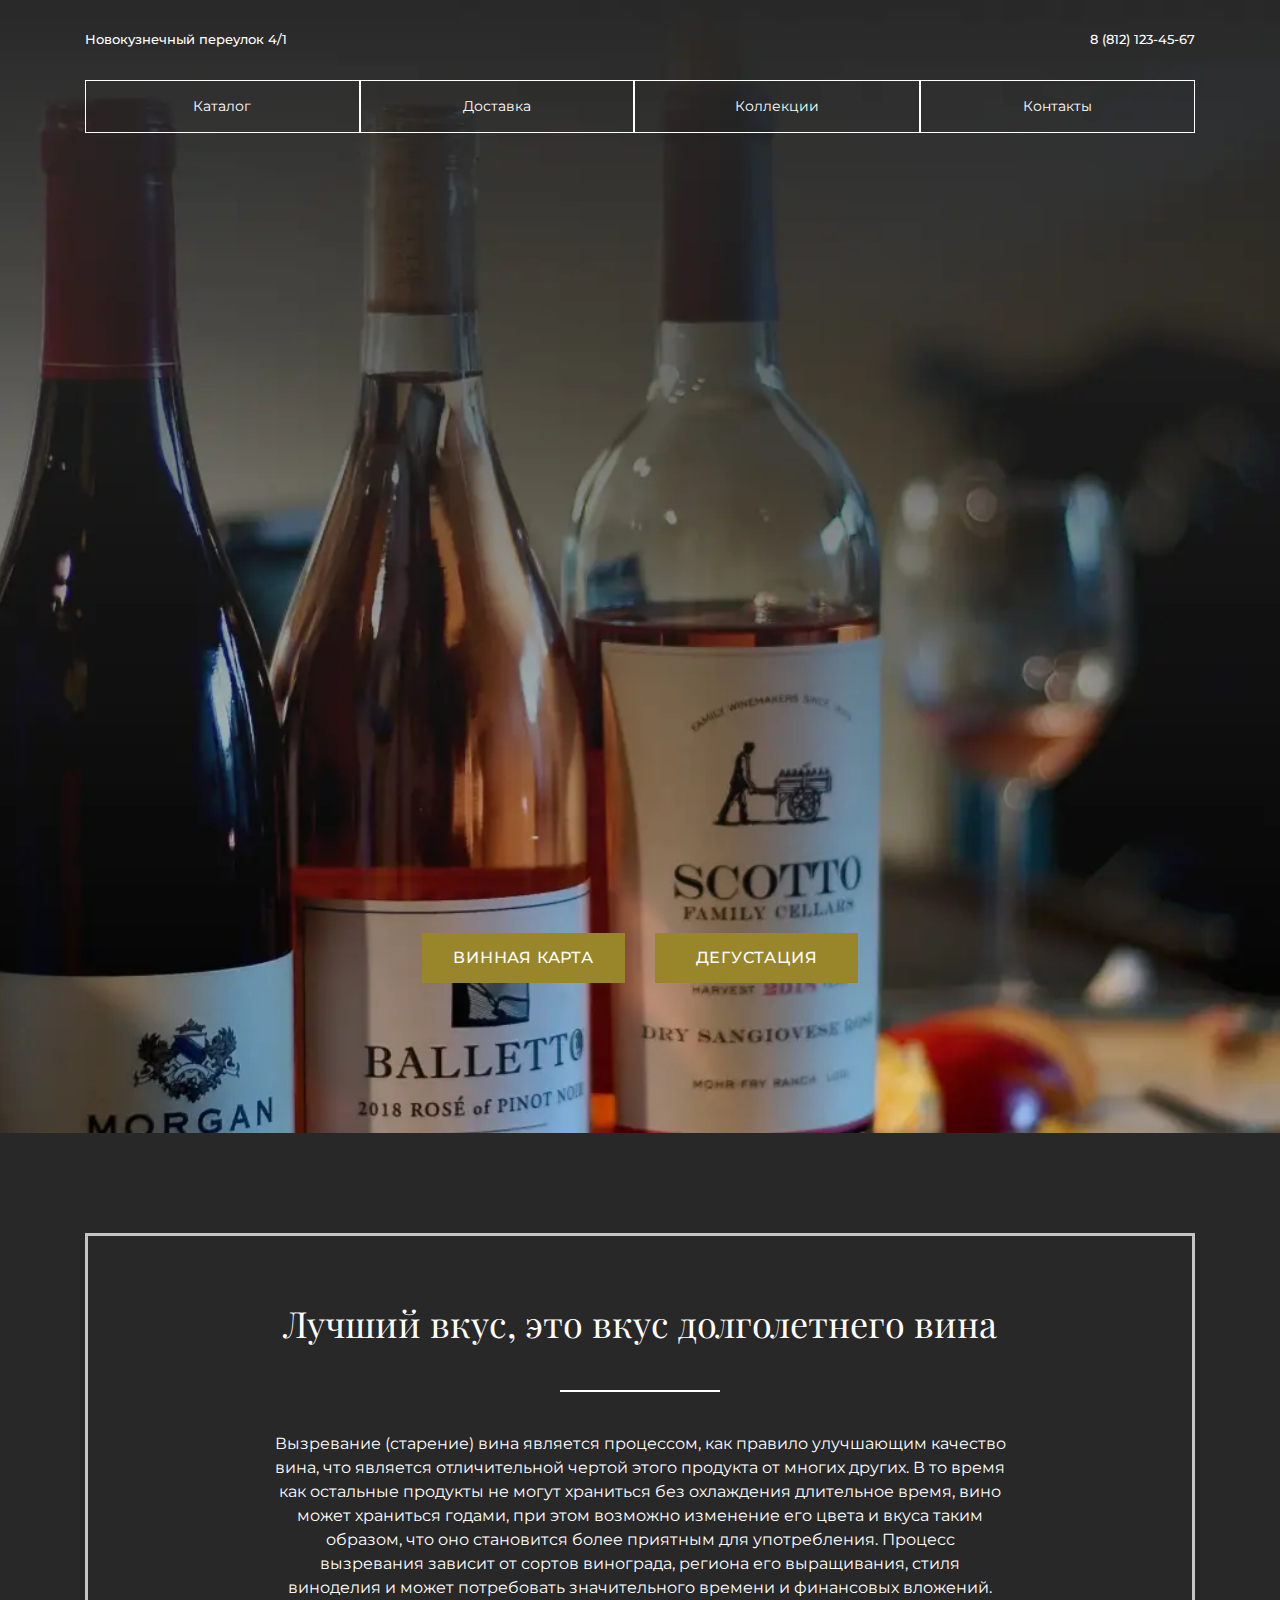
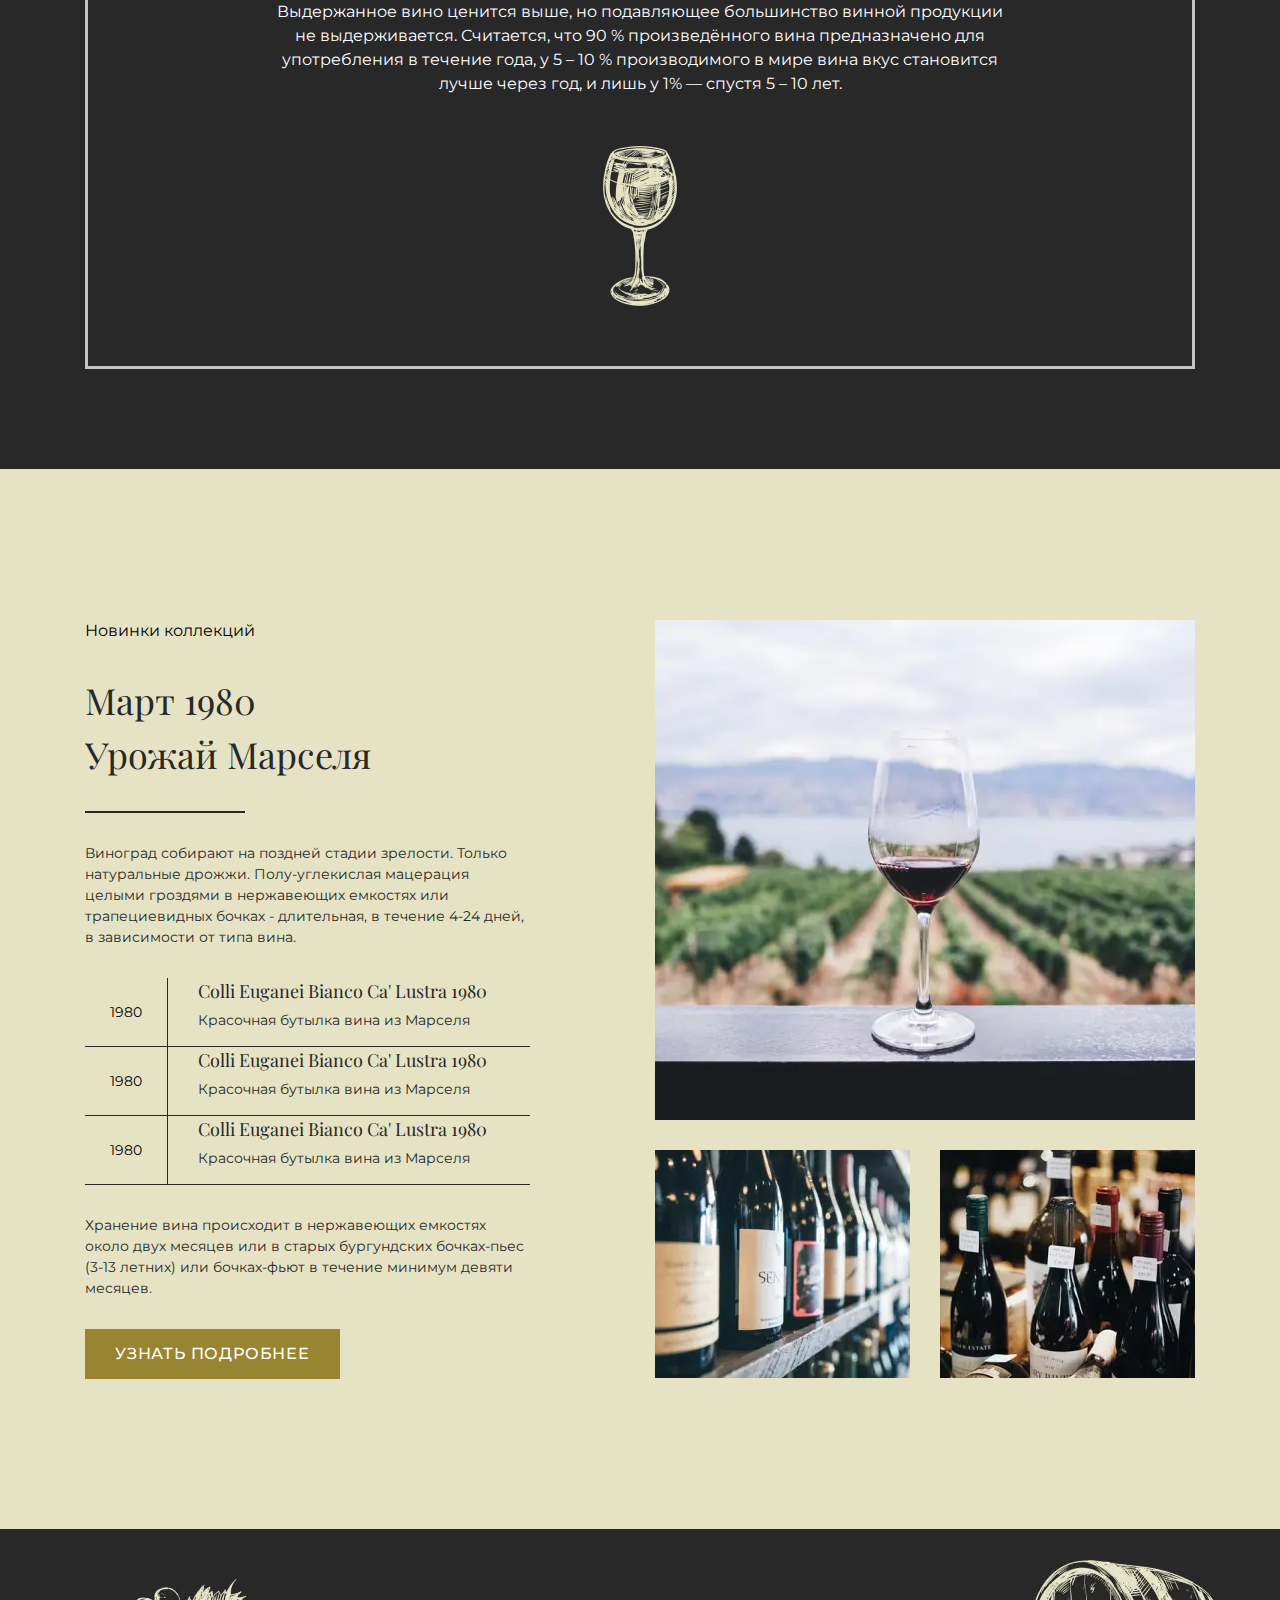
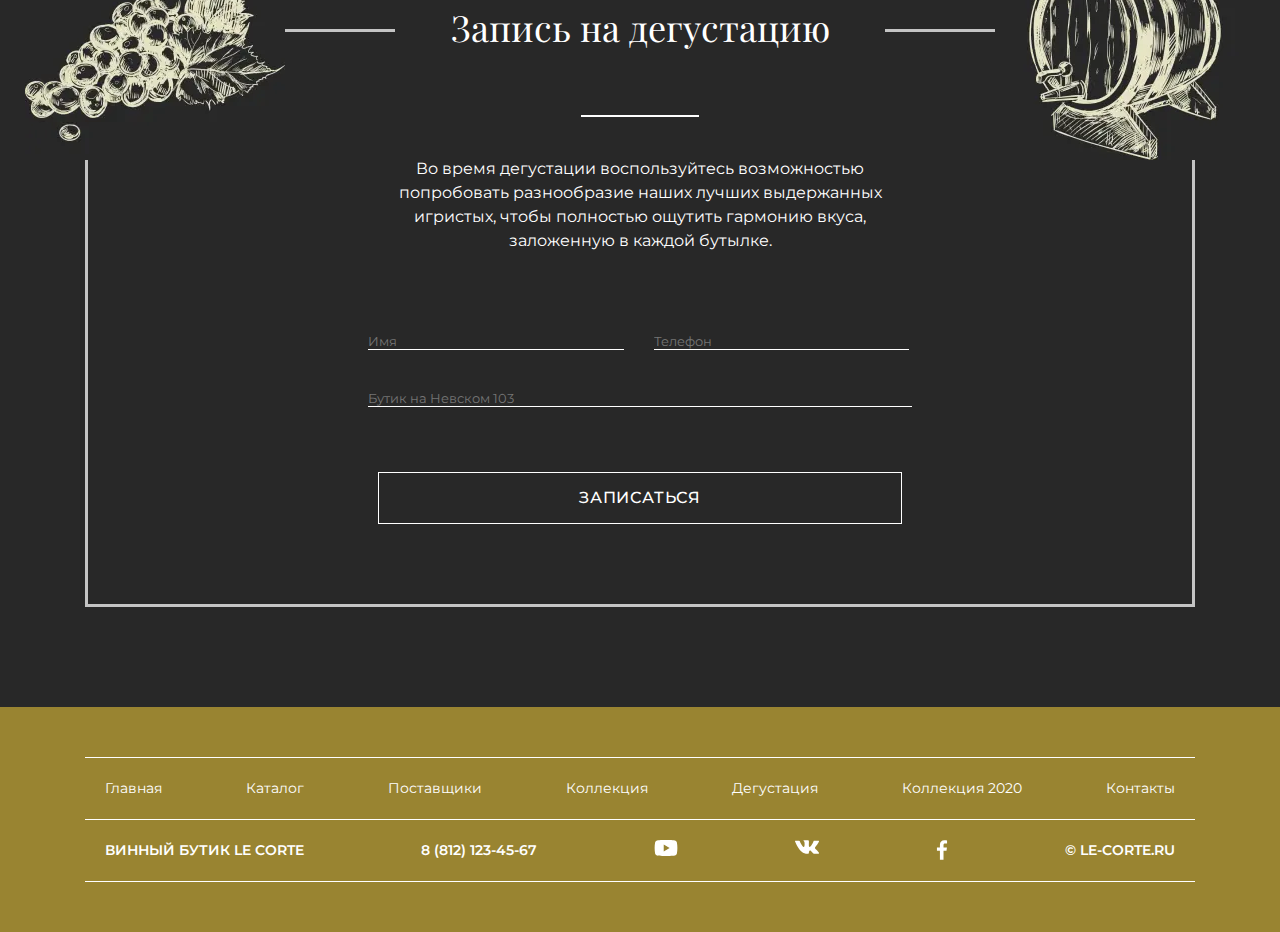
<file: index.html>
<!DOCTYPE html>
<html lang="en">
<head>
    <meta charset="UTF-8">
    <meta http-equiv="X-UA-Compatible" content="IE=edge">
    <meta name="viewport" content="width=device-width,initial-scale=1">
    <link rel="preconnect" href="https://fonts.googleapis.com">
    <link rel="preconnect" href="https://fonts.gstatic.com" crossorigin>
    <link href="https://fonts.googleapis.com/css2?family=Montserrat:ital,wght@0,400;0,500;0,600;1,600&display=swap" rel="stylesheet">
    <link href="https://fonts.googleapis.com/css2?family=Playfair+Display:wght@700&display=swap" rel="stylesheet">
    <link rel="stylesheet" href="css/style.min.css">
    <title>Shop</title>
</head>
<body>
    <div class="wrapper">
        <header>
    <div class="header__page">
        <div class="header__container container">
            <div class="header__body">
                <div class="header__top">
                    <a href="#" class="header__top-adres">Новокузнечный переулок 4/1</a>
                    <a href="phone:88121234567" class="header__top-phone">8 (812) 123-45-67</a>
                </div>
                <nav class="header__menu">
                    <ul class="header__menu-list">
                        <li class="header__menu-item"><a href="#" class="header__menu-link">Каталог</a></li>
                        <li class="header__menu-item"><a href="#" class="header__menu-link">Доставка</a></li>
                        <li class="header__menu-item"><a href="#" class="header__menu-link">Коллекции</a></li>
                        <li class="header__menu-item"><a href="#" class="header__menu-link">Контакты</a></li>
                    </ul>
                </nav>
            </div>
            <div class="header__button">
                <a href="#" class="header__btn-map">винная&nbsp;карта</a>
                <a href="#" class="header__btn-digustation">дегустация</a>
            </div>
        </div>
    </div>
</header>
        <section class="main">
    <div class="main__container container">
        <div class="main__body">
            <h1 class="main__title">Лучший вкус, это вкус долголетнего вина</h1>
            <span class="main__border"></span>
            <p class="main__text">Вызревание (старение) вина является процессом, как правило улучшающим качество вина, что является отличительной чертой этого продукта от многих других. В то время как остальные продукты не могут храниться без охлаждения длительное время, вино может храниться годами, при этом возможно изменение его цвета и вкуса таким образом, что оно становится более приятным для употребления. Процесс вызревания зависит от сортов винограда, региона его выращивания, стиля виноделия и может потребовать значительного времени и финансовых вложений. Выдержанное вино ценится выше, но подавляющее большинство винной продукции не выдерживается. Считается, что 90 % произведённого вина предназначено для употребления в течение года, у 5 – 10 % производимого в мире вина вкус становится лучше через год, и лишь у 1% — спустя 5 – 10 лет.</p>
            <picture><source srcset="img/image1.webp" type="image/webp"><img src="img/image1.png" alt="" class="main__image"></picture>
        </div>
    </div>
</section>
        <section class="new-collection">
    <div class="new-collection__page">
        <div class="new-collection__container container">
            <div class="new-collection__body">
                <div class="new-collection__info">
                    <div class="new-collection__label">Новинки коллекций</div>
                    <h2 class="new-collection__title">Март 1980 Урожай Марселя</h2>
                    <span class="new-collection__border"></span>
                    <p class="new-collection__text">Виноград собирают на поздней стадии зрелости. Только натуральные дрожжи. Полу-углекислая мацерация целыми гроздями в нержавеющих емкостях или трапециевидных бочках - длительная, в течение 4-24 дней, в зависимости от типа вина.</p>
                    <div class="new-collection__table">
                        <p class="new-collection__table-year">1980</p>
                        <div class="new-collection__table-info">
                            <h3 class="new-collection__table-title">Colli Euganei Bianco Ca' Lustra 1980</h3>
                            <p class="new-collection__table-text">Красочная бутылка вина из Марселя</p>
                        </div>
                    </div>
                    <div class="new-collection__table">
                        <p class="new-collection__table-year">1980</p>
                        <div class="new-collection__table-info">
                            <h3 class="new-collection__table-title">Colli Euganei Bianco Ca' Lustra 1980</h3>
                            <p class="new-collection__table-text">Красочная бутылка вина из Марселя</p>
                        </div>
                    </div>
                    <div class="new-collection__table">
                        <p class="new-collection__table-year">1980</p>
                        <div class="new-collection__table-info">
                        <h3 class="new-collection__table-title">Colli Euganei Bianco Ca' Lustra 1980</h3>
                        <p class="new-collection__table-text">Красочная бутылка вина из Марселя</p>
                        </div>
                    </div>
                    <p class="new-collection__text"> Хранение вина происходит в нержавеющих емкостях около двух месяцев или в старых бургундских бочках-пьес (3-13 летних) или бочках-фьют в течение минимум девяти месяцев.</p>
                    <a href="#" class="new-collection__button">узнать подробнее</a>
                </div>
                <div class="new-collection__photo">          
                        <picture><source srcset="img/Rectangle1.webp" type="image/webp"><img src="img/Rectangle1.jpg" alt="" class="new-collection__image1"></picture>
                        <picture><source srcset="img/Rectangle2.webp" type="image/webp"><img src="img/Rectangle2.jpg" alt="" class="new-collection__image2"></picture>
                        <picture><source srcset="img/Rectangle3.webp" type="image/webp"><img src="img/Rectangle3.jpg" alt="" class="new-collection__image3"></picture>
                </div>
            </div>
        </div>
    </div>
</section>
        <section class="digustation">
    <div class="digustation__page">
        <div class="digustation__container container">
            <div class="digustation__body">
                <h3 class="digustation__title">Запись на дегустацию</h3>
                <span class="digustation__border"></span>
                <p class="digustation__text">Во время дегустации воспользуйтесь возможностью попробовать разнообразие наших лучших выдержанных игристых, чтобы полностью ощутить гармонию вкуса, заложенную в каждой бутылке.</p>
                <div class="digustation__form">
                    <input class="digustation__form-input-name" type="text" placeholder="Имя">
                    <input class="digustation__form-input-phone" type="text" placeholder="Телефон">
                    <input class="digustation__form-input-addres" type="text" placeholder="Бутик на Невском 103">
                    <button class="digustation__form-btn">записаться</button>
                </div>
            </div>
        </div>
    </div>
</section>
        <footer>
    <div class="footer__page">
        <div class="footer__top">
            <div class="footer__top-container container">
                <div class="footer__top-body">
                    <nav class="footer__top-nav">
                        <ul class="footer__top-list">
                            <li class="footer__top-item">
                                <a href="#" class="footer__top-link">Главная</a>
                            </li>
                            <li class="footer__top-item">
                                <a href="#" class="footer__top-link">Каталог</a>
                            </li>
                            <li class="footer__top-item">
                                <a href="#" class="footer__top-link">Поставщики</a>
                            </li>
                            <li class="footer__top-item">
                                <a href="#" class="footer__top-link">Коллекция</a>
                            </li>
                            <li class="footer__top-item">
                                <a href="#" class="footer__top-link">Дегустация</a>
                            </li>
                            <li class="footer__top-item">
                                <a href="#" class="footer__top-link">Коллекция 2020</a>
                            </li>
                            <li class="footer__top-item">
                                <a href="#" class="footer__top-link">Контакты</a>
                            </li>
                        </ul>
                    </nav>
                </div>
                <div class="footer__bot-body">
                    <ul class="footer__bot-list">
                        <li class="footer__bot-item"><a href="" class="footer__bot-link">винный бутик LE CORTE</a></li>
                        <li class="footer__bot-item"><a href="phone:88121234567" class="footer__bot-link">8 (812) 123-45-67</a></li>
                        <li class="footer__bot-item"><a href="#" class="footer__bot-link"><picture><source srcset="img/yutube.svg" type="image/webp"><img src="img/yutube.svg" alt="yutube"></picture></a></li>
                        <li class="footer__bot-item"><a href="#" class="footer__bot-link"><picture><source srcset="img/Vk.svg" type="image/webp"><img src="img/Vk.svg" alt="Vk"></picture></a></li>
                        <li class="footer__bot-item"><a href="#" class="footer__bot-link"><picture><source srcset="img/facebook.svg" type="image/webp"><img src="img/facebook.svg" alt="facebook"></picture></a></li>
                        <li class="footer__bot-item"><a href="" class="footer__bot-link">© le-corte.ru</a></li>
                    </ul>
                </div>
            </div>
        </div>
    </div>
</footer>
    </div>
</body>
</html>
</file>
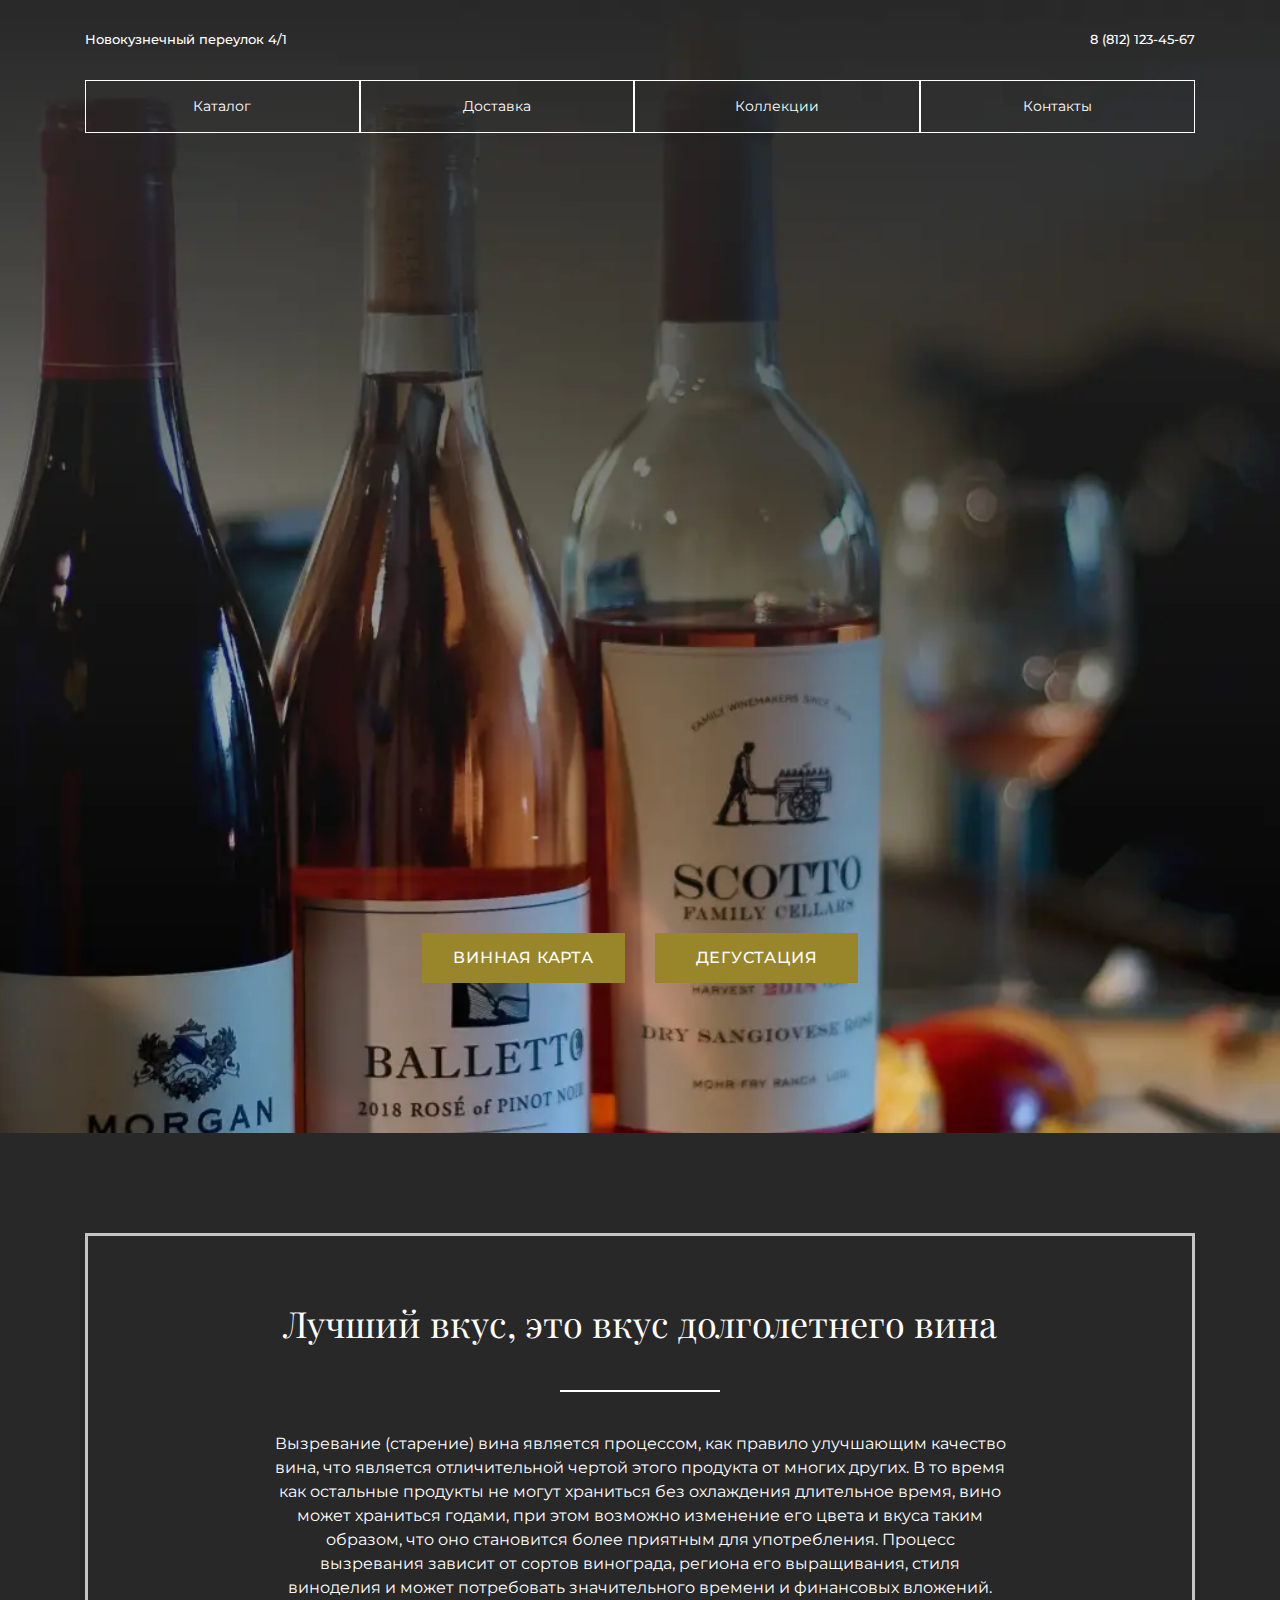
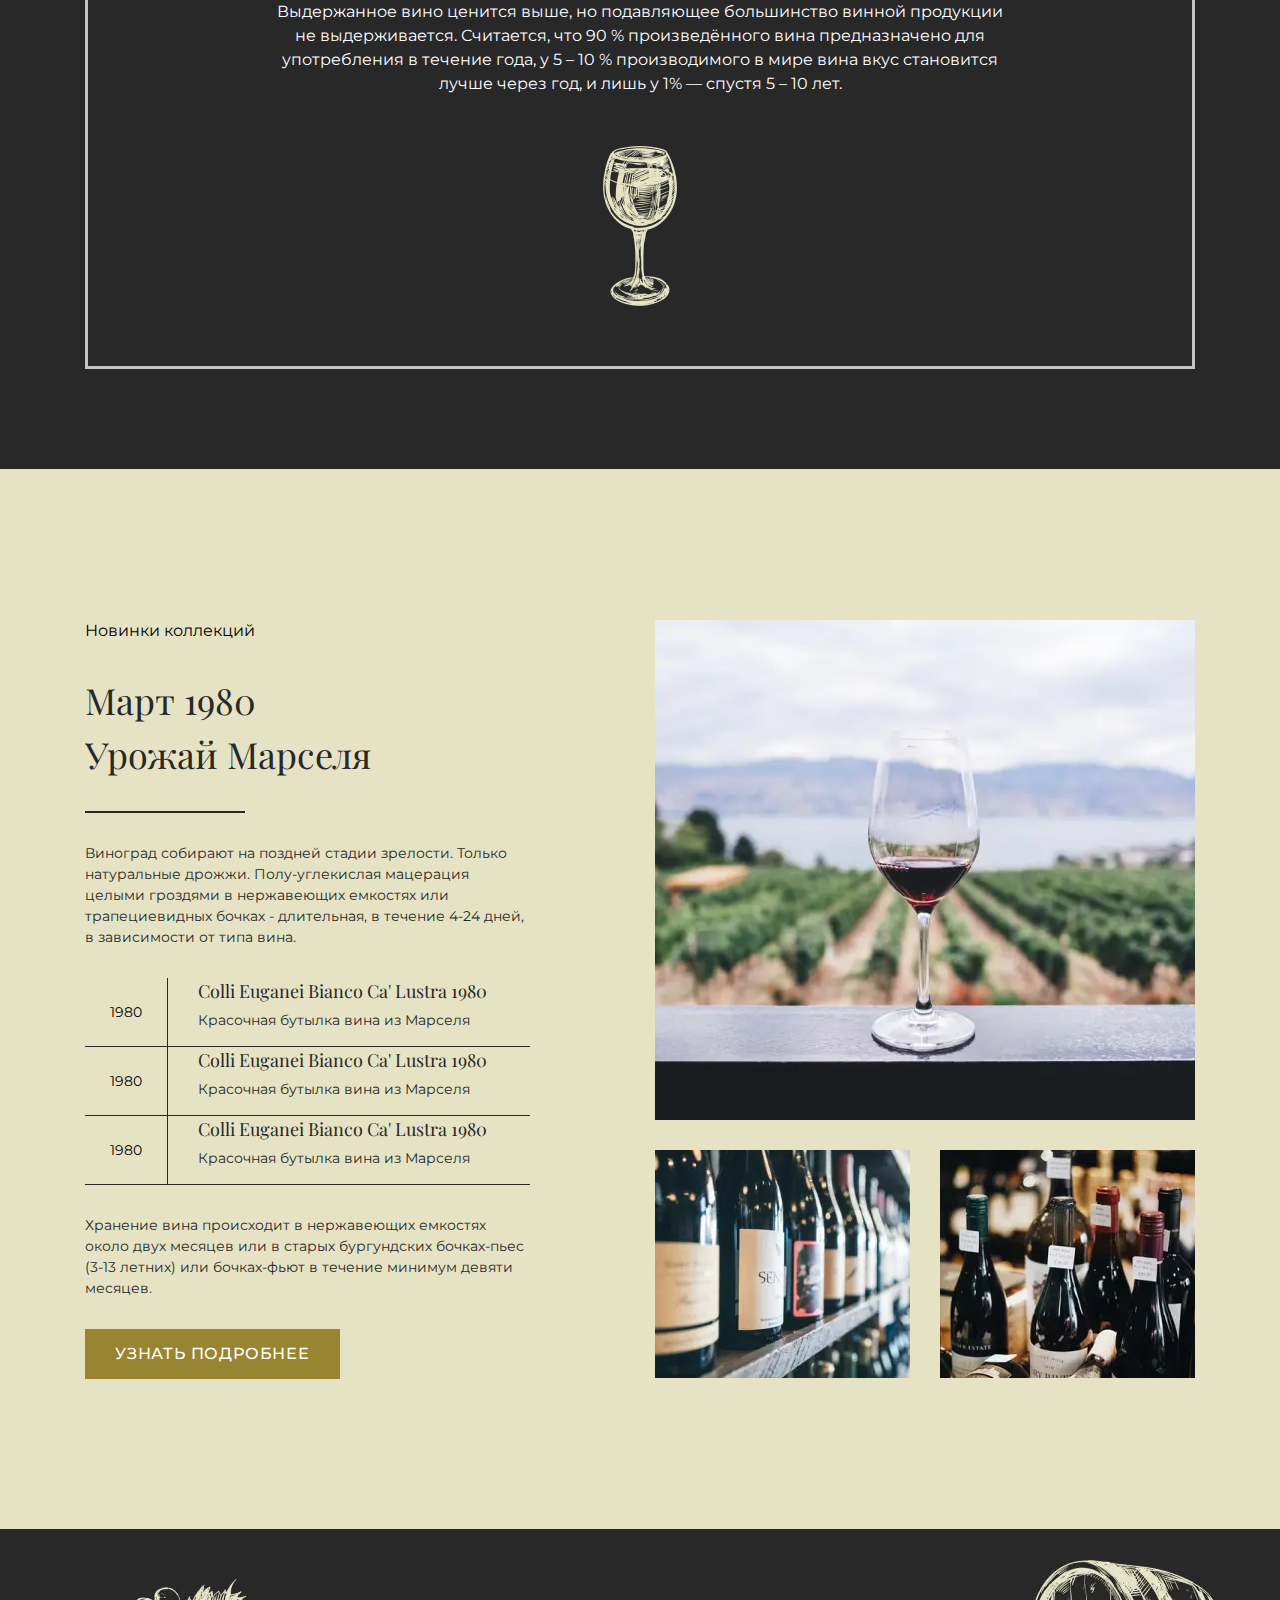
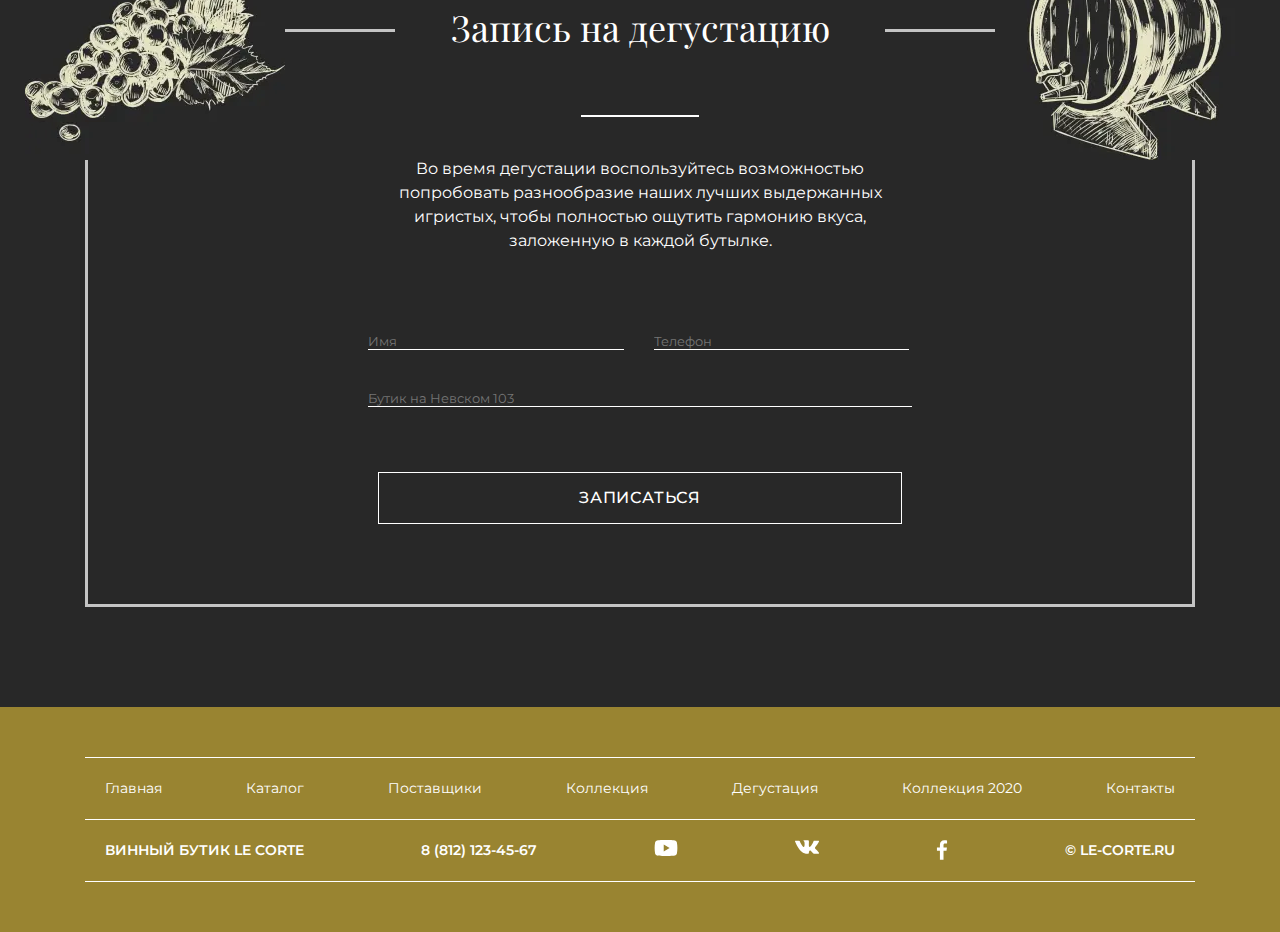
<file: img/index.html>
<!DOCTYPE html><html lang="en"><head>    <meta charset="UTF-8">    <meta http-equiv="X-UA-Compatible" content="IE=edge">    <meta name="viewport" content="width=device-width,initial-scale=1">    <link rel="preconnect" href="https://fonts.googleapis.com">    <link rel="preconnect" href="https://fonts.gstatic.com" crossorigin>    <link href="https://fonts.googleapis.com/css2?family=Montserrat:ital,wght@0,400;0,500;0,600;1,600&display=swap" rel="stylesheet">    <link href="https://fonts.googleapis.com/css2?family=Playfair+Display:wght@700&display=swap" rel="stylesheet">    <link rel="stylesheet" href="css/style.min.css">    <title>Shop</title></head><body>    <div class="wrapper">        <header>    <div class="header__page">        <div class="header__container container">            <div class="header__body">                <div class="header__top">                    <a href="#" class="header__top-adres">Новокузнечный переулок 4/1</a>                    <a href="phone:88121234567" class="header__top-phone">8 (812) 123-45-67</a>                </div>                <nav class="header__menu">                    <ul class="header__menu-list">                        <li class="header__menu-item"><a href="#" class="header__menu-link">Каталог</a></li>                        <li class="header__menu-item"><a href="#" class="header__menu-link">Доставка</a></li>                        <li class="header__menu-item"><a href="#" class="header__menu-link">Коллекции</a></li>                        <li class="header__menu-item"><a href="#" class="header__menu-link">Контакты</a></li>                    </ul>                </nav>            </div>            <div class="header__button">                <a href="#" class="header__btn-map">винная&nbsp;карта</a>                <a href="#" class="header__btn-digustation">дегустация</a>            </div>        </div>    </div></header>        <section class="main">    <div class="main__container container">        <div class="main__body">            <h1 class="main__title">Лучший вкус, это вкус долголетнего вина</h1>            <span class="main__border"></span>            <p class="main__text">Вызревание (старение) вина является процессом, как правило улучшающим качество вина, что является отличительной чертой этого продукта от многих других. В то время как остальные продукты не могут храниться без охлаждения длительное время, вино может храниться годами, при этом возможно изменение его цвета и вкуса таким образом, что оно становится более приятным для употребления. Процесс вызревания зависит от сортов винограда, региона его выращивания, стиля виноделия и может потребовать значительного времени и финансовых вложений. Выдержанное вино ценится выше, но подавляющее большинство винной продукции не выдерживается. Считается, что 90 % произведённого вина предназначено для употребления в течение года, у 5 – 10 % производимого в мире вина вкус становится лучше через год, и лишь у 1% — спустя 5 – 10 лет.</p>            <picture><source srcset="../../img/image1.webp" type="image/webp"><img src="../../img/image1.png" alt="" class="main__image"></picture>        </div>    </div></section>        <section class="new-collection">    <div class="new-collection__page">        <div class="new-collection__container container">            <div class="new-collection__body">                <div class="new-collection__info">                    <div class="new-collection__label">Новинки коллекций</div>                    <h2 class="new-collection__title">Март 1980 Урожай Марселя</h2>                    <span class="new-collection__border"></span>                    <p class="new-collection__text">Виноград собирают на поздней стадии зрелости. Только натуральные дрожжи. Полу-углекислая мацерация целыми гроздями в нержавеющих емкостях или трапециевидных бочках - длительная, в течение 4-24 дней, в зависимости от типа вина.</p>                    <div class="new-collection__table">                        <p class="new-collection__table-year">1980</p>                        <div class="new-collection__table-info">                            <h3 class="new-collection__table-title">Colli Euganei Bianco Ca' Lustra 1980</h3>                            <p class="new-collection__table-text">Красочная бутылка вина из Марселя</p>                        </div>                    </div>                    <div class="new-collection__table">                        <p class="new-collection__table-year">1980</p>                        <div class="new-collection__table-info">                            <h3 class="new-collection__table-title">Colli Euganei Bianco Ca' Lustra 1980</h3>                            <p class="new-collection__table-text">Красочная бутылка вина из Марселя</p>                        </div>                    </div>                    <div class="new-collection__table">                        <p class="new-collection__table-year">1980</p>                        <div class="new-collection__table-info">                        <h3 class="new-collection__table-title">Colli Euganei Bianco Ca' Lustra 1980</h3>                        <p class="new-collection__table-text">Красочная бутылка вина из Марселя</p>                        </div>                    </div>                    <p class="new-collection__text"> Хранение вина происходит в нержавеющих емкостях около двух месяцев или в старых бургундских бочках-пьес (3-13 летних) или бочках-фьют в течение минимум девяти месяцев.</p>                    <a href="#" class="new-collection__button">узнать подробнее</a>                </div>                <div class="new-collection__photo">                                  <picture><source srcset="../../img/Rectangle1.webp" type="image/webp"><img src="../../img/Rectangle1.jpg" alt="" class="new-collection__image1"></picture>                        <picture><source srcset="../../img/Rectangle2.webp" type="image/webp"><img src="../../img/Rectangle2.jpg" alt="" class="new-collection__image2"></picture>                        <picture><source srcset="../../img/Rectangle3.webp" type="image/webp"><img src="../../img/Rectangle3.jpg" alt="" class="new-collection__image3"></picture>                </div>            </div>        </div>    </div></section>        <section class="digustation">    <div class="digustation__page">        <div class="digustation__container container">            <div class="digustation__body">                <h3 class="digustation__title">Запись на дегустацию</h3>                <span class="digustation__border"></span>                <p class="digustation__text">Во время дегустации воспользуйтесь возможностью попробовать разнообразие наших лучших выдержанных игристых, чтобы полностью ощутить гармонию вкуса, заложенную в каждой бутылке.</p>                <div class="digustation__form">                    <input class="digustation__form-input-name" type="text" placeholder="Имя">                    <input class="digustation__form-input-phone" type="text" placeholder="Телефон">                    <input class="digustation__form-input-addres" type="text" placeholder="Бутик на Невском 103">                    <button class="digustation__form-btn">записаться</button>                </div>            </div>        </div>    </div></section>        <footer>    <div class="footer__page">        <div class="footer__top">            <div class="footer__top-container container">                <div class="footer__top-body">                    <nav class="footer__top-nav">                        <ul class="footer__top-list">                            <li class="footer__top-item">                                <a href="#" class="footer__top-link">Главная</a>                            </li>                            <li class="footer__top-item">                                <a href="#" class="footer__top-link">Каталог</a>                            </li>                            <li class="footer__top-item">                                <a href="#" class="footer__top-link">Поставщики</a>                            </li>                            <li class="footer__top-item">                                <a href="#" class="footer__top-link">Коллекция</a>                            </li>                            <li class="footer__top-item">                                <a href="#" class="footer__top-link">Дегустация</a>                            </li>                            <li class="footer__top-item">                                <a href="#" class="footer__top-link">Коллекция 2020</a>                            </li>                            <li class="footer__top-item">                                <a href="#" class="footer__top-link">Контакты</a>                            </li>                        </ul>                    </nav>                </div>                <div class="footer__bot-body">                    <ul class="footer__bot-list">                        <li class="footer__bot-item"><a href="" class="footer__bot-link">винный бутик LE CORTE</a></li>                        <li class="footer__bot-item"><a href="phone:88121234567" class="footer__bot-link">8 (812) 123-45-67</a></li>                        <li class="footer__bot-item"><a href="#" class="footer__bot-link"><picture><source srcset="../../img/yutube.svg" type="image/webp"><img src="../../img/yutube.svg" alt="yutube"></picture></a></li>                        <li class="footer__bot-item"><a href="#" class="footer__bot-link"><picture><source srcset="../../img/Vk.svg" type="image/webp"><img src="../../img/Vk.svg" alt="Vk"></picture></a></li>                        <li class="footer__bot-item"><a href="#" class="footer__bot-link"><picture><source srcset="../../img/facebook.svg" type="image/webp"><img src="../../img/facebook.svg" alt="facebook"></picture></a></li>                        <li class="footer__bot-item"><a href="" class="footer__bot-link">© le-corte.ru</a></li>                    </ul>                </div>            </div>        </div>    </div></footer>    </div></body></html>
</file>
<file: css/style.min.css>
.digustation__page{background:#282828;padding:100px 0}.digustation__body{display:-webkit-box;display:-ms-flexbox;display:flex;-webkit-box-orient:vertical;-webkit-box-direction:normal;-ms-flex-direction:column;flex-direction:column;-webkit-box-pack:center;-ms-flex-pack:center;justify-content:center;-webkit-box-align:center;-ms-flex-align:center;align-items:center;border:3px solid #c4c4c4;padding:0 280px 80px}.digustation__title{font:36px/150% "Playfair Display";background:#282828;text-align:center;color:#fff;margin-bottom:40px;margin-top:-32px;width:490px;height:75px;position:relative}.digustation__title::after,.digustation__title::before{content:"";position:absolute;top:-40px;width:260px;height:200px}.digustation__title::after{background:url(../img/form2.png) no-repeat center/100%;left:600px}.digustation__title::before{background:url(../img/image1.png) no-repeat center/100%;right:600px}.digustation__border{border:1px solid #fff;width:118px;margin-bottom:40px}.digustation__text{font-size:16px;line-height:150%;text-align:center;color:#fff;max-width:540px;margin-bottom:80px}.digustation__form{display:-webkit-box;display:-ms-flexbox;display:flex;-ms-flex-wrap:wrap;flex-wrap:wrap}.digustation__form-input-name{margin-right:30px}.digustation__form-input-addres,.digustation__form-input-name,.digustation__form-input-phone{-webkit-box-flex:0;-ms-flex:0 1 47%;flex:0 1 47%;border-bottom:1px solid #fff;margin-bottom:40px;background:0 0;color:#fff}.digustation__form-input-addres{-ms-flex:0 1 100%;flex:0 1 100%;margin-bottom:65px}.digustation__form-btn{display:block;margin:0 auto;border:1px solid #fff;padding:15px 200px;background:#282828;font-weight:500;font-size:16px;line-height:125%;text-align:center;letter-spacing:.05em;text-transform:uppercase;color:#fff;-webkit-transition:background-color .4s ease;-o-transition:background-color .4s ease;transition:background-color .4s ease}.digustation__form-btn:hover,.footer__page{background:#998431}.footer__top-body{padding-top:50px}.footer__top-list{display:-webkit-box;display:-ms-flexbox;display:flex;-webkit-box-pack:justify;-ms-flex-pack:justify;justify-content:space-between;border-top:1px solid #fff;border-bottom:1px solid #fff}.footer__top-item{padding:20px}.footer__top-link{font-size:14px;line-height:150%;text-align:center;color:#fff}.footer__bot-body{padding-bottom:50px}.footer__bot-list{display:-webkit-box;display:-ms-flexbox;display:flex;-webkit-box-pack:justify;-ms-flex-pack:justify;justify-content:space-between;border-bottom:1px solid #fff}.footer__bot-item{padding:20px}.footer__bot-link{font-weight:600;font-size:14px;line-height:150%;text-align:center;text-transform:uppercase;color:#fff}.header__page{background:url(../img/bgc.jpg) no-repeat center/cover;margin-bottom:100px}.header__body{margin-bottom:800px}.header__top{display:-webkit-box;display:-ms-flexbox;display:flex;-webkit-box-pack:justify;-ms-flex-pack:justify;justify-content:space-between;-webkit-box-align:center;-ms-flex-align:center;align-items:center;text-align:center;padding:30px 0}.header__top-adres,.header__top-phone{font-weight:500;font-size:13px;line-height:150%;color:#fff}.header__menu-list{display:-webkit-box;display:-ms-flexbox;display:flex;-webkit-box-pack:justify;-ms-flex-pack:justify;justify-content:space-between;-webkit-box-align:center;-ms-flex-align:center;align-items:center;text-align:center}.header__menu-item{padding:15px 100px;border:1px solid #fff;cursor:pointer;-webkit-transition:background-color .4s ease;-o-transition:background-color .4s ease;transition:background-color .4s ease;width:100%}.header__menu-item:hover{background:#ffffff73}.header__menu-link{font-size:14px;line-height:150%;text-align:center;color:#fff}.header__button{display:-webkit-box;display:-ms-flexbox;display:flex;-webkit-box-pack:center;-ms-flex-pack:center;justify-content:center;-webkit-box-align:center;-ms-flex-align:center;align-items:center;text-align:center;padding-bottom:150px}.header__btn-digustation,.header__btn-map{background:#99862a;width:203px;height:50px;font-weight:500;font-size:16px;line-height:125%;text-align:center;letter-spacing:.05em;text-transform:uppercase;padding:15px 30px;color:#fff;margin:0 15px;-webkit-transition:background-color .4s ease;-o-transition:background-color .4s ease;transition:background-color .4s ease}.header__btn-digustation:hover,.header__btn-map:hover{background:#494014}.main{margin-bottom:100px}.main__body{display:-webkit-box;display:-ms-flexbox;display:flex;-webkit-box-orient:vertical;-webkit-box-direction:normal;-ms-flex-direction:column;flex-direction:column;-webkit-box-pack:center;-ms-flex-pack:center;justify-content:center;-webkit-box-align:center;-ms-flex-align:center;align-items:center;text-align:center;border:3px solid #c4c4c4;padding:60px 150px}.main__title{font:36px/150% "Playfair Display",serif;color:#fff;margin-bottom:40px}.main__border{border:1px solid #fff;width:160px;margin-bottom:40px}.main__text{font-size:16px;line-height:150%;text-align:center;color:#fff;max-width:733px;margin-bottom:50px}.main__image{max-width:100%;max-height:100%}.new-collection__page{background:#e6e3c4}.new-collection__body{display:-webkit-box;display:-ms-flexbox;display:flex;-webkit-box-pack:justify;-ms-flex-pack:justify;justify-content:space-between;-webkit-box-align:center;-ms-flex-align:center;align-items:center;padding:150px 0}.new-collection__info{max-width:445px;margin-right:125px}.new-collection__label{font-size:16px;line-height:150%;color:#000;margin-bottom:30px}.new-collection__title{font:36px/150% "Playfair Display",serif;color:#282828;max-width:300px;margin-bottom:30px}.new-collection__border{border:1px solid #282828;width:160px;margin-bottom:30px;display:block}.new-collection__text{font-size:14px;line-height:150%;color:#282828;margin:30px 0}.new-collection__table,.new-collection__table-year{display:-webkit-box;display:-ms-flexbox;display:flex}.new-collection__table{border:1px solid #282828;border-top:none;border-right:none;border-left:none;max-width:445px}.new-collection__table-year{-webkit-box-align:center;-ms-flex-align:center;align-items:center;text-align:center;border-right:1px solid #282828;padding:25px}.new-collection__table-info{display:-webkit-box;display:-ms-flexbox;display:flex;-webkit-box-orient:vertical;-webkit-box-direction:normal;-ms-flex-direction:column;flex-direction:column;-webkit-box-align:start;-ms-flex-align:start;align-items:flex-start;margin-left:30px}.new-collection__table-title{font:18px/150% "Playfair Display",serif;color:#282828;margin-bottom:5px}.new-collection__table-text{font-size:14px;line-height:150%;color:#282828;margin-bottom:15px}.new-collection__button{background:#998431;width:255px;height:50px;font-weight:500;font-size:16px;line-height:125%;text-align:center;letter-spacing:.05em;text-transform:uppercase;color:#fff;padding:15px 30px;display:block;-webkit-transition:background-color .4s ease;-o-transition:background-color .4s ease;transition:background-color .4s ease}.new-collection__button:hover{background:#4c4118}.new-collection__photo{display:-webkit-box;display:-ms-flexbox;display:flex;-ms-flex-wrap:wrap;flex-wrap:wrap}.new-collection__image1,.new-collection__image2{-webkit-box-flex:0;max-width:100%;max-height:100%}.new-collection__image1{-ms-flex:0 1 100%;flex:0 1 100%;margin-bottom:30px}.new-collection__image2{-ms-flex:0 1 50%;flex:0 1 50%;margin-right:30px}.new-collection__image3{-webkit-box-flex:0;-ms-flex:0 1 50%;flex:0 1 50%;max-width:255px;max-height:228px}*{padding:0;margin:0;border:0}*,:after,:before{-webkit-box-sizing:border-box;box-sizing:border-box}:active,:focus,a:active,a:focus{outline:0}aside,footer,header,nav{display:block}body,html{font:14px/1 "Montserrat",sans-serif;height:100%;width:100%;-ms-text-size-adjust:100%;-moz-text-size-adjust:100%;-webkit-text-size-adjust:100%}button,input,textarea{font-family:inherit}input::-ms-clear{display:none}button{cursor:pointer}button::-moz-focus-inner{padding:0;border:0}a,a:hover,a:visited{text-decoration:none}ul li{list-style:none}img{vertical-align:top}h1,h2,h3,h4,h5,h6{font-size:inherit;font-weight:400}.wrapper{width:100%;min-height:100%;overflow:hidden;display:-webkit-box;display:-ms-flexbox;display:flex;-webkit-box-orient:vertical;-webkit-box-direction:normal;-ms-flex-direction:column;flex-direction:column;background:#282828}.container{max-width:1140px;margin:0 auto;padding:0 15px}@supports (-webkit-appearance:none){.digustation__title::after{background-image:url(../img/form2.webp)}.digustation__title::before{background-image:url(../img/form1.webp)}.header__page{background-image:url(../img/bgc.webp)}}@media (max-width:1240px){.digustation__title::after,.digustation__title::before{background-size:70%}.main__body{padding:40px 100px}}@media (max-width:1140px){.digustation__title::after{top:-40px;left:500px}.digustation__title::before{top:-40px;right:500px}.new-collection__body,.new-collection__photo{-webkit-box-pack:center;-ms-flex-pack:center;justify-content:center}.new-collection__body{padding:100px 0}.new-collection__photo{-webkit-box-align:center;-ms-flex-align:center;align-items:center;-webkit-box-orient:vertical;-webkit-box-direction:normal;-ms-flex-direction:column;flex-direction:column}.new-collection__image1,.new-collection__image2{max-width:255px;max-height:228px}.new-collection__image2{margin-bottom:30px;margin-right:0}}@media (max-width:1110px){.header__menu-item{padding:15px 50px}}@media (max-width:988px){.digustation__title::after,.digustation__title::before{display:none}.digustation__text{width:700px}}@media (max-width:880px){.footer__top-list{-webkit-box-orient:vertical;-webkit-box-direction:normal;-ms-flex-direction:column;flex-direction:column;-webkit-box-pack:center;-ms-flex-pack:center;justify-content:center;-webkit-box-align:center;-ms-flex-align:center;align-items:center;text-align:center}}@media (max-width:788px){.new-collection__info{margin-right:50px}}@media (max-width:768px){.footer__bot-list{-webkit-box-orient:vertical;-webkit-box-direction:normal;-ms-flex-direction:column;flex-direction:column;-webkit-box-pack:center;-ms-flex-pack:center;justify-content:center;-webkit-box-align:center;-ms-flex-align:center;align-items:center;text-align:center}.header__body{margin-bottom:600px}.main__body{padding:40px 70px}}@media (max-width:708px){.new-collection__info{margin-right:30px}}@media (max-width:700px){.header__menu-list{-ms-flex-wrap:wrap;flex-wrap:wrap}.header__menu-item{-webkit-box-flex:0;-ms-flex:0 1 50%;flex:0 1 50%}}@media (max-width:680px){.new-collection__body{-webkit-box-orient:vertical;-webkit-box-direction:normal;-ms-flex-direction:column;flex-direction:column;padding:60px 0;-webkit-box-align:center;-ms-flex-align:center;align-items:center}.new-collection__info{margin-right:0}.new-collection__button{margin:0 auto}.new-collection__photo{-webkit-box-orient:horizontal;-webkit-box-direction:normal;-ms-flex-direction:row;flex-direction:row;margin-top:30px}.new-collection__image1,.new-collection__image2,.new-collection__image3{-webkit-box-flex:0;-ms-flex:0 1 100%;flex:0 1 100%;max-width:100%;max-height:100%}.new-collection__image2,.new-collection__image3{-ms-flex:0 1 50%;flex:0 1 50%}.new-collection__image2{margin-right:15px;margin-bottom:0}.new-collection__image3{margin-left:15px}}@media (max-width:620px){.main__body{padding:35px 50px}}@media (max-width:600px){.digustation__body{padding:0 200px 80px}.digustation__title{width:400px;height:55px;font-size:30px}.digustation__text{width:400px}.digustation__form-input-name{margin-right:0}.digustation__form-input-name,.digustation__form-input-phone{-webkit-box-flex:0;-ms-flex:0 1 100%;flex:0 1 100%}.digustation__form-btn{padding:15px 150px}}@media (max-width:570px){.new-collection__photo{-webkit-box-align:center;-ms-flex-align:center;align-items:center;-webkit-box-pack:center;-ms-flex-pack:center;justify-content:center;-webkit-box-orient:vertical;-webkit-box-direction:normal;-ms-flex-direction:column;flex-direction:column}.new-collection__image1{max-width:255px;max-height:228px}.new-collection__image2,.new-collection__image3{margin-bottom:30px;margin-right:0;max-width:255px;max-height:228px}.new-collection__image3{margin-left:0}}@media (max-width:537px){.main__title{font-size:26px}}@media (max-width:500px){.header__body{margin-bottom:400px}.main__body{padding:30px}}@media (max-width:480px){.digustation__body{padding:0 150px 80px}.digustation__title{width:200px;height:45px;font-size:28px;margin-top:-40px;margin-bottom:60px}.digustation__text{width:300px}.digustation__form-btn{padding:15px 100px}}@media (max-width:450px){.header__button{-webkit-box-orient:vertical;-webkit-box-direction:normal;-ms-flex-direction:column;flex-direction:column}.header__btn-map{margin-bottom:20px}}@media (max-width:400px){.digustation__body{padding:0 120px 80px}.digustation__text{width:280px}.digustation__form-btn{padding:15px 60px}.header__top-adres,.header__top-phone{font-size:12px;font-weight:400}.header__menu-item{padding:15px 30px}}
</file>
<file: img/css/style.min.css>
.digustation__page{background:#282828;padding:100px 0}.digustation__body{display:-webkit-box;display:-ms-flexbox;display:flex;-webkit-box-orient:vertical;-webkit-box-direction:normal;-ms-flex-direction:column;flex-direction:column;-webkit-box-pack:center;-ms-flex-pack:center;justify-content:center;-webkit-box-align:center;-ms-flex-align:center;align-items:center;border:3px solid #c4c4c4;padding:0 280px 80px}.digustation__title{font:36px/150% "Playfair Display";background:#282828;text-align:center;color:#fff;margin-bottom:40px;margin-top:-32px;width:490px;height:75px;position:relative}.digustation__title::after,.digustation__title::before{content:"";position:absolute;top:-40px;width:260px;height:200px}.digustation__title::after{background:url(../../img/form2.png) no-repeat center/100%;left:600px}.digustation__title::before{background:url(../../img/form1.png) no-repeat center/100%;right:600px}.digustation__border{border:1px solid #fff;width:118px;margin-bottom:40px}.digustation__text{font-size:16px;line-height:150%;text-align:center;color:#fff;max-width:540px;margin-bottom:80px}.digustation__form{display:-webkit-box;display:-ms-flexbox;display:flex;-ms-flex-wrap:wrap;flex-wrap:wrap}.digustation__form-input-name{margin-right:30px}.digustation__form-input-addres,.digustation__form-input-name,.digustation__form-input-phone{-webkit-box-flex:0;-ms-flex:0 1 47%;flex:0 1 47%;border-bottom:1px solid #fff;margin-bottom:40px;background:0 0;color:#fff}.digustation__form-input-addres{-ms-flex:0 1 100%;flex:0 1 100%;margin-bottom:65px}.digustation__form-btn{display:block;margin:0 auto;border:1px solid #fff;padding:15px 200px;background:#282828;font-weight:500;font-size:16px;line-height:125%;text-align:center;letter-spacing:.05em;text-transform:uppercase;color:#fff;-webkit-transition:background-color .4s ease;-o-transition:background-color .4s ease;transition:background-color .4s ease}.digustation__form-btn:hover,.footer__page{background:#998431}.footer__top-body{padding-top:50px}.footer__top-list{display:-webkit-box;display:-ms-flexbox;display:flex;-webkit-box-pack:justify;-ms-flex-pack:justify;justify-content:space-between;border-top:1px solid #fff;border-bottom:1px solid #fff}.footer__top-item{padding:20px}.footer__top-link{font-size:14px;line-height:150%;text-align:center;color:#fff}.footer__bot-body{padding-bottom:50px}.footer__bot-list{display:-webkit-box;display:-ms-flexbox;display:flex;-webkit-box-pack:justify;-ms-flex-pack:justify;justify-content:space-between;border-bottom:1px solid #fff}.footer__bot-item{padding:20px}.footer__bot-link{font-weight:600;font-size:14px;line-height:150%;text-align:center;text-transform:uppercase;color:#fff}.header__page{background:url(../../img/bgc.jpg) no-repeat center/cover;margin-bottom:100px}.header__body{margin-bottom:800px}.header__top{display:-webkit-box;display:-ms-flexbox;display:flex;-webkit-box-pack:justify;-ms-flex-pack:justify;justify-content:space-between;-webkit-box-align:center;-ms-flex-align:center;align-items:center;text-align:center;padding:30px 0}.header__top-adres,.header__top-phone{font-weight:500;font-size:13px;line-height:150%;color:#fff}.header__menu-list{display:-webkit-box;display:-ms-flexbox;display:flex;-webkit-box-pack:justify;-ms-flex-pack:justify;justify-content:space-between;-webkit-box-align:center;-ms-flex-align:center;align-items:center;text-align:center}.header__menu-item{padding:15px 100px;border:1px solid #fff;cursor:pointer;-webkit-transition:background-color .4s ease;-o-transition:background-color .4s ease;transition:background-color .4s ease;width:100%}.header__menu-item:hover{background:#ffffff73}.header__menu-link{font-size:14px;line-height:150%;text-align:center;color:#fff}.header__button{display:-webkit-box;display:-ms-flexbox;display:flex;-webkit-box-pack:center;-ms-flex-pack:center;justify-content:center;-webkit-box-align:center;-ms-flex-align:center;align-items:center;text-align:center;padding-bottom:150px}.header__btn-digustation,.header__btn-map{background:#99862a;width:203px;height:50px;font-weight:500;font-size:16px;line-height:125%;text-align:center;letter-spacing:.05em;text-transform:uppercase;padding:15px 30px;color:#fff;margin:0 15px;-webkit-transition:background-color .4s ease;-o-transition:background-color .4s ease;transition:background-color .4s ease}.header__btn-digustation:hover,.header__btn-map:hover{background:#494014}.main{margin-bottom:100px}.main__body{display:-webkit-box;display:-ms-flexbox;display:flex;-webkit-box-orient:vertical;-webkit-box-direction:normal;-ms-flex-direction:column;flex-direction:column;-webkit-box-pack:center;-ms-flex-pack:center;justify-content:center;-webkit-box-align:center;-ms-flex-align:center;align-items:center;text-align:center;border:3px solid #c4c4c4;padding:60px 150px}.main__title{font:36px/150% "Playfair Display",serif;color:#fff;margin-bottom:40px}.main__border{border:1px solid #fff;width:160px;margin-bottom:40px}.main__text{font-size:16px;line-height:150%;text-align:center;color:#fff;max-width:733px;margin-bottom:50px}.main__image{max-width:100%;max-height:100%}.new-collection__page{background:#e6e3c4}.new-collection__body{display:-webkit-box;display:-ms-flexbox;display:flex;-webkit-box-pack:justify;-ms-flex-pack:justify;justify-content:space-between;-webkit-box-align:center;-ms-flex-align:center;align-items:center;padding:150px 0}.new-collection__info{max-width:445px;margin-right:125px}.new-collection__label{font-size:16px;line-height:150%;color:#000;margin-bottom:30px}.new-collection__title{font:36px/150% "Playfair Display",serif;color:#282828;max-width:300px;margin-bottom:30px}.new-collection__border{border:1px solid #282828;width:160px;margin-bottom:30px;display:block}.new-collection__text{font-size:14px;line-height:150%;color:#282828;margin:30px 0}.new-collection__table,.new-collection__table-year{display:-webkit-box;display:-ms-flexbox;display:flex}.new-collection__table{border:1px solid #282828;border-top:none;border-right:none;border-left:none;max-width:445px}.new-collection__table-year{-webkit-box-align:center;-ms-flex-align:center;align-items:center;text-align:center;border-right:1px solid #282828;padding:25px}.new-collection__table-info{display:-webkit-box;display:-ms-flexbox;display:flex;-webkit-box-orient:vertical;-webkit-box-direction:normal;-ms-flex-direction:column;flex-direction:column;-webkit-box-align:start;-ms-flex-align:start;align-items:flex-start;margin-left:30px}.new-collection__table-title{font:18px/150% "Playfair Display",serif;color:#282828;margin-bottom:5px}.new-collection__table-text{font-size:14px;line-height:150%;color:#282828;margin-bottom:15px}.new-collection__button{background:#998431;width:255px;height:50px;font-weight:500;font-size:16px;line-height:125%;text-align:center;letter-spacing:.05em;text-transform:uppercase;color:#fff;padding:15px 30px;display:block;-webkit-transition:background-color .4s ease;-o-transition:background-color .4s ease;transition:background-color .4s ease}.new-collection__button:hover{background:#4c4118}.new-collection__photo{display:-webkit-box;display:-ms-flexbox;display:flex;-ms-flex-wrap:wrap;flex-wrap:wrap}.new-collection__image1,.new-collection__image2{-webkit-box-flex:0;max-width:100%;max-height:100%}.new-collection__image1{-ms-flex:0 1 100%;flex:0 1 100%;margin-bottom:30px}.new-collection__image2{-ms-flex:0 1 50%;flex:0 1 50%;margin-right:30px}.new-collection__image3{-webkit-box-flex:0;-ms-flex:0 1 50%;flex:0 1 50%;max-width:255px;max-height:228px}*{padding:0;margin:0;border:0}*,:after,:before{-webkit-box-sizing:border-box;box-sizing:border-box}:active,:focus,a:active,a:focus{outline:0}aside,footer,header,nav{display:block}body,html{font:14px/1 "Montserrat",sans-serif;height:100%;width:100%;-ms-text-size-adjust:100%;-moz-text-size-adjust:100%;-webkit-text-size-adjust:100%}button,input,textarea{font-family:inherit}input::-ms-clear{display:none}button{cursor:pointer}button::-moz-focus-inner{padding:0;border:0}a,a:hover,a:visited{text-decoration:none}ul li{list-style:none}img{vertical-align:top}h1,h2,h3,h4,h5,h6{font-size:inherit;font-weight:400}.wrapper{width:100%;min-height:100%;overflow:hidden;display:-webkit-box;display:-ms-flexbox;display:flex;-webkit-box-orient:vertical;-webkit-box-direction:normal;-ms-flex-direction:column;flex-direction:column;background:#282828}.container{max-width:1140px;margin:0 auto;padding:0 15px}@supports (-webkit-appearance:none){.digustation__title::after{background-image:url(../../img/form2.webp)}.digustation__title::before{background-image:url(../../img/form1.webp)}.header__page{background-image:url(../../img/bgc.webp)}}@media (max-width:1240px){.digustation__title::after,.digustation__title::before{background-size:70%}.main__body{padding:40px 100px}}@media (max-width:1140px){.digustation__title::after{top:-40px;left:500px}.digustation__title::before{top:-40px;right:500px}.new-collection__body,.new-collection__photo{-webkit-box-pack:center;-ms-flex-pack:center;justify-content:center}.new-collection__body{padding:100px 0}.new-collection__photo{-webkit-box-align:center;-ms-flex-align:center;align-items:center;-webkit-box-orient:vertical;-webkit-box-direction:normal;-ms-flex-direction:column;flex-direction:column}.new-collection__image1,.new-collection__image2{max-width:255px;max-height:228px}.new-collection__image2{margin-bottom:30px;margin-right:0}}@media (max-width:1110px){.header__menu-item{padding:15px 50px}}@media (max-width:988px){.digustation__title::after,.digustation__title::before{display:none}.digustation__text{width:700px}}@media (max-width:880px){.footer__top-list{-webkit-box-orient:vertical;-webkit-box-direction:normal;-ms-flex-direction:column;flex-direction:column;-webkit-box-pack:center;-ms-flex-pack:center;justify-content:center;-webkit-box-align:center;-ms-flex-align:center;align-items:center;text-align:center}}@media (max-width:788px){.new-collection__info{margin-right:50px}}@media (max-width:768px){.footer__bot-list{-webkit-box-orient:vertical;-webkit-box-direction:normal;-ms-flex-direction:column;flex-direction:column;-webkit-box-pack:center;-ms-flex-pack:center;justify-content:center;-webkit-box-align:center;-ms-flex-align:center;align-items:center;text-align:center}.header__body{margin-bottom:600px}.main__body{padding:40px 70px}}@media (max-width:708px){.new-collection__info{margin-right:30px}}@media (max-width:700px){.header__menu-list{-ms-flex-wrap:wrap;flex-wrap:wrap}.header__menu-item{-webkit-box-flex:0;-ms-flex:0 1 50%;flex:0 1 50%}}@media (max-width:680px){.new-collection__body{-webkit-box-orient:vertical;-webkit-box-direction:normal;-ms-flex-direction:column;flex-direction:column;padding:60px 0;-webkit-box-align:center;-ms-flex-align:center;align-items:center}.new-collection__info{margin-right:0}.new-collection__button{margin:0 auto}.new-collection__photo{-webkit-box-orient:horizontal;-webkit-box-direction:normal;-ms-flex-direction:row;flex-direction:row;margin-top:30px}.new-collection__image1,.new-collection__image2,.new-collection__image3{-webkit-box-flex:0;-ms-flex:0 1 100%;flex:0 1 100%;max-width:100%;max-height:100%}.new-collection__image2,.new-collection__image3{-ms-flex:0 1 50%;flex:0 1 50%}.new-collection__image2{margin-right:15px;margin-bottom:0}.new-collection__image3{margin-left:15px}}@media (max-width:620px){.main__body{padding:35px 50px}}@media (max-width:600px){.digustation__body{padding:0 200px 80px}.digustation__title{width:400px;height:55px;font-size:30px}.digustation__text{width:400px}.digustation__form-input-name{margin-right:0}.digustation__form-input-name,.digustation__form-input-phone{-webkit-box-flex:0;-ms-flex:0 1 100%;flex:0 1 100%}.digustation__form-btn{padding:15px 150px}}@media (max-width:570px){.new-collection__photo{-webkit-box-align:center;-ms-flex-align:center;align-items:center;-webkit-box-pack:center;-ms-flex-pack:center;justify-content:center;-webkit-box-orient:vertical;-webkit-box-direction:normal;-ms-flex-direction:column;flex-direction:column}.new-collection__image1{max-width:255px;max-height:228px}.new-collection__image2,.new-collection__image3{margin-bottom:30px;margin-right:0;max-width:255px;max-height:228px}.new-collection__image3{margin-left:0}}@media (max-width:537px){.main__title{font-size:26px}}@media (max-width:500px){.header__body{margin-bottom:400px}.main__body{padding:30px}}@media (max-width:480px){.digustation__body{padding:0 150px 80px}.digustation__title{width:200px;height:45px;font-size:28px;margin-top:-40px;margin-bottom:60px}.digustation__text{width:300px}.digustation__form-btn{padding:15px 100px}}@media (max-width:450px){.header__button{-webkit-box-orient:vertical;-webkit-box-direction:normal;-ms-flex-direction:column;flex-direction:column}.header__btn-map{margin-bottom:20px}}@media (max-width:400px){.digustation__body{padding:0 120px 80px}.digustation__text{width:280px}.digustation__form-btn{padding:15px 60px}.header__top-adres,.header__top-phone{font-size:12px;font-weight:400}.header__menu-item{padding:15px 30px}}
</file>
